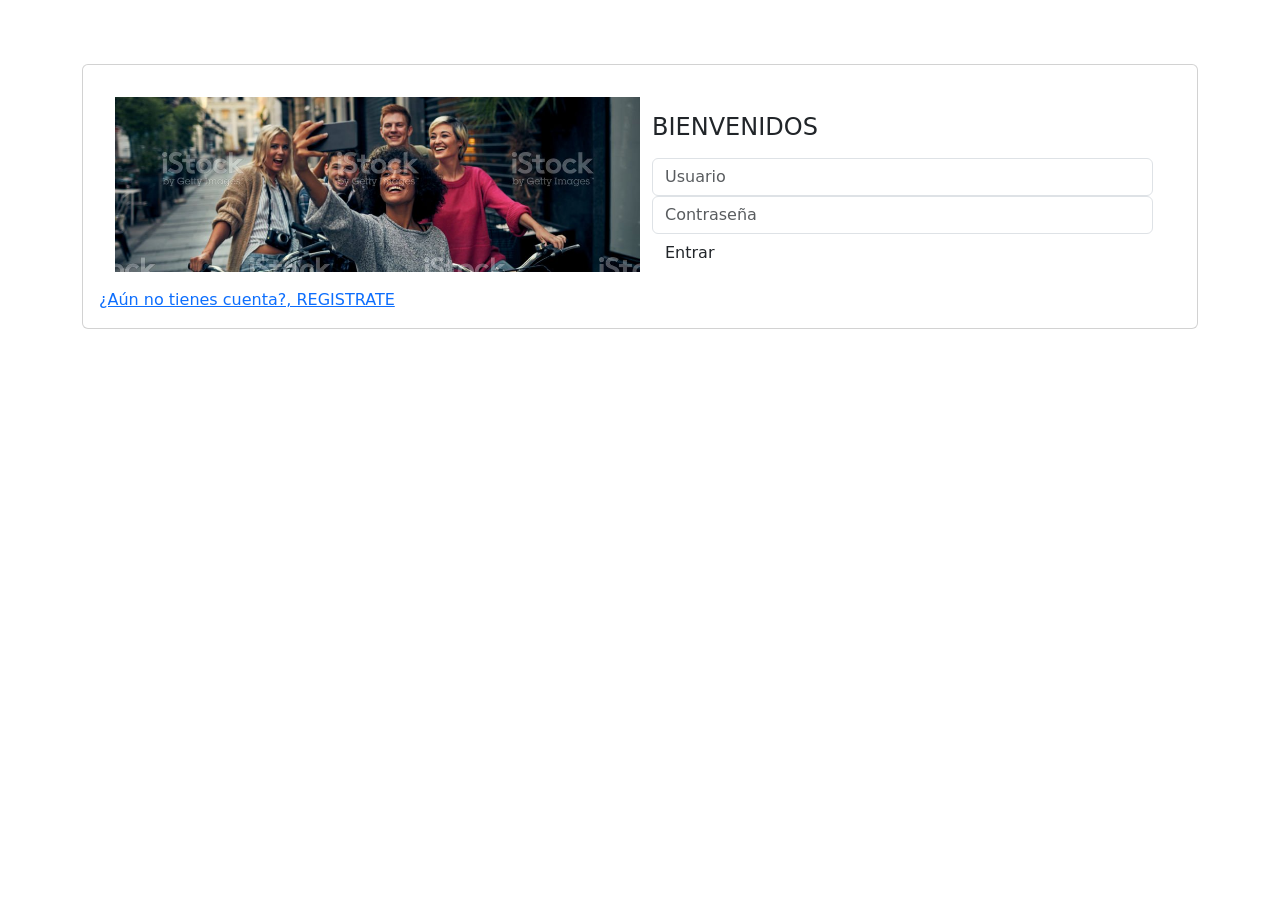
<file: target/PrimeraAppWeb-1.0-SNAPSHOT/index.html>
<!DOCTYPE html>
<html>
   <head>
        <title>renta de bicicletas wilson</title>
        <meta http-equiv="Content-Type" content="text/html; charset=UTF-8">
        <link href="https://cdn.jsdelivr.net/npm/bootstrap@5.0.2/dist/css/bootstrap.min.css" rel="stylesheet" integrity="sha384-EVSTQN3/azprG1Anm3QDgpJLIm9Nao0Yz1ztcQTwFspd3yD65VohhpuuCOmLASjC" crossorigin="anonymous">
        <script src="https://cdn.jsdelivr.net/npm/bootstrap@5.0.2/dist/js/bootstrap.bundle.min.js" integrity="sha384-MrcW6ZMFYlzcLA8Nl+NtUVF0sA7MsXsP1UyJoMp4YLEuNSfAP+JcXn/tWtIaxVXM" crossorigin="anonymous"></script>
        <script src="https://cdn.jsdelivr.net/npm/@popperjs/core@2.9.2/dist/umd/popper.min.js" integrity="sha384-IQsoLXl5PILFhosVNubq5LC7Qb9DXgDA9i+tQ8Zj3iwWAwPtgFTxbJ8NT4GN1R8p" crossorigin="anonymous"></script>
        <script src="https://cdn.jsdelivr.net/npm/bootstrap@5.0.2/dist/js/bootstrap.min.js" integrity="sha384-cVKIPhGWiC2Al4u+LWgxfKTRIcfu0JTxR+EQDz/bgldoEyl4H0zUF0QKbrJ0EcQF" crossorigin="anonymous"></script>
        <link href="css/index.css" rel="stylesheet">
    </head>
    
    <body>
        
        <!-- login  Section -->
      <div class="container py-3">
            <div class="card my-5">
                <div class="card-body">
                    <div class="row m-3">
                        <div class="col-md-6 bg-login-image"></div>
                        <div class="col-md-6 ">
                            <h1 class="h4 text-gray-900 my-3">BIENVENIDOS</h1>
                            <form id="form-login">
                                <div class="form-group">
                                    <input type="text" class="form-control" id="usuario" placeholder="Usuario" required>
                                </div>
                                <div class="form-group">
                                    <input type="password" class="form-control" id="contrasena" placeholder="Contraseña" required>
                                </div>
                                <button type="submit" class="btn btn-prymary btn-block" id="BTNENTRAR">Entrar</button>
                             </form>
                        </div>
                    </div>
                    <a href="register.html">¿Aún no tienes cuenta?, REGISTRATE</a>
                    <div id="login-error" class="alert alert-danger d-none" role="alert">Usuario o contraseña incorrecto</div>
                </div>
            </div>
          
           
          
        </div>
            
            
           
    </body>
</html>
</file>
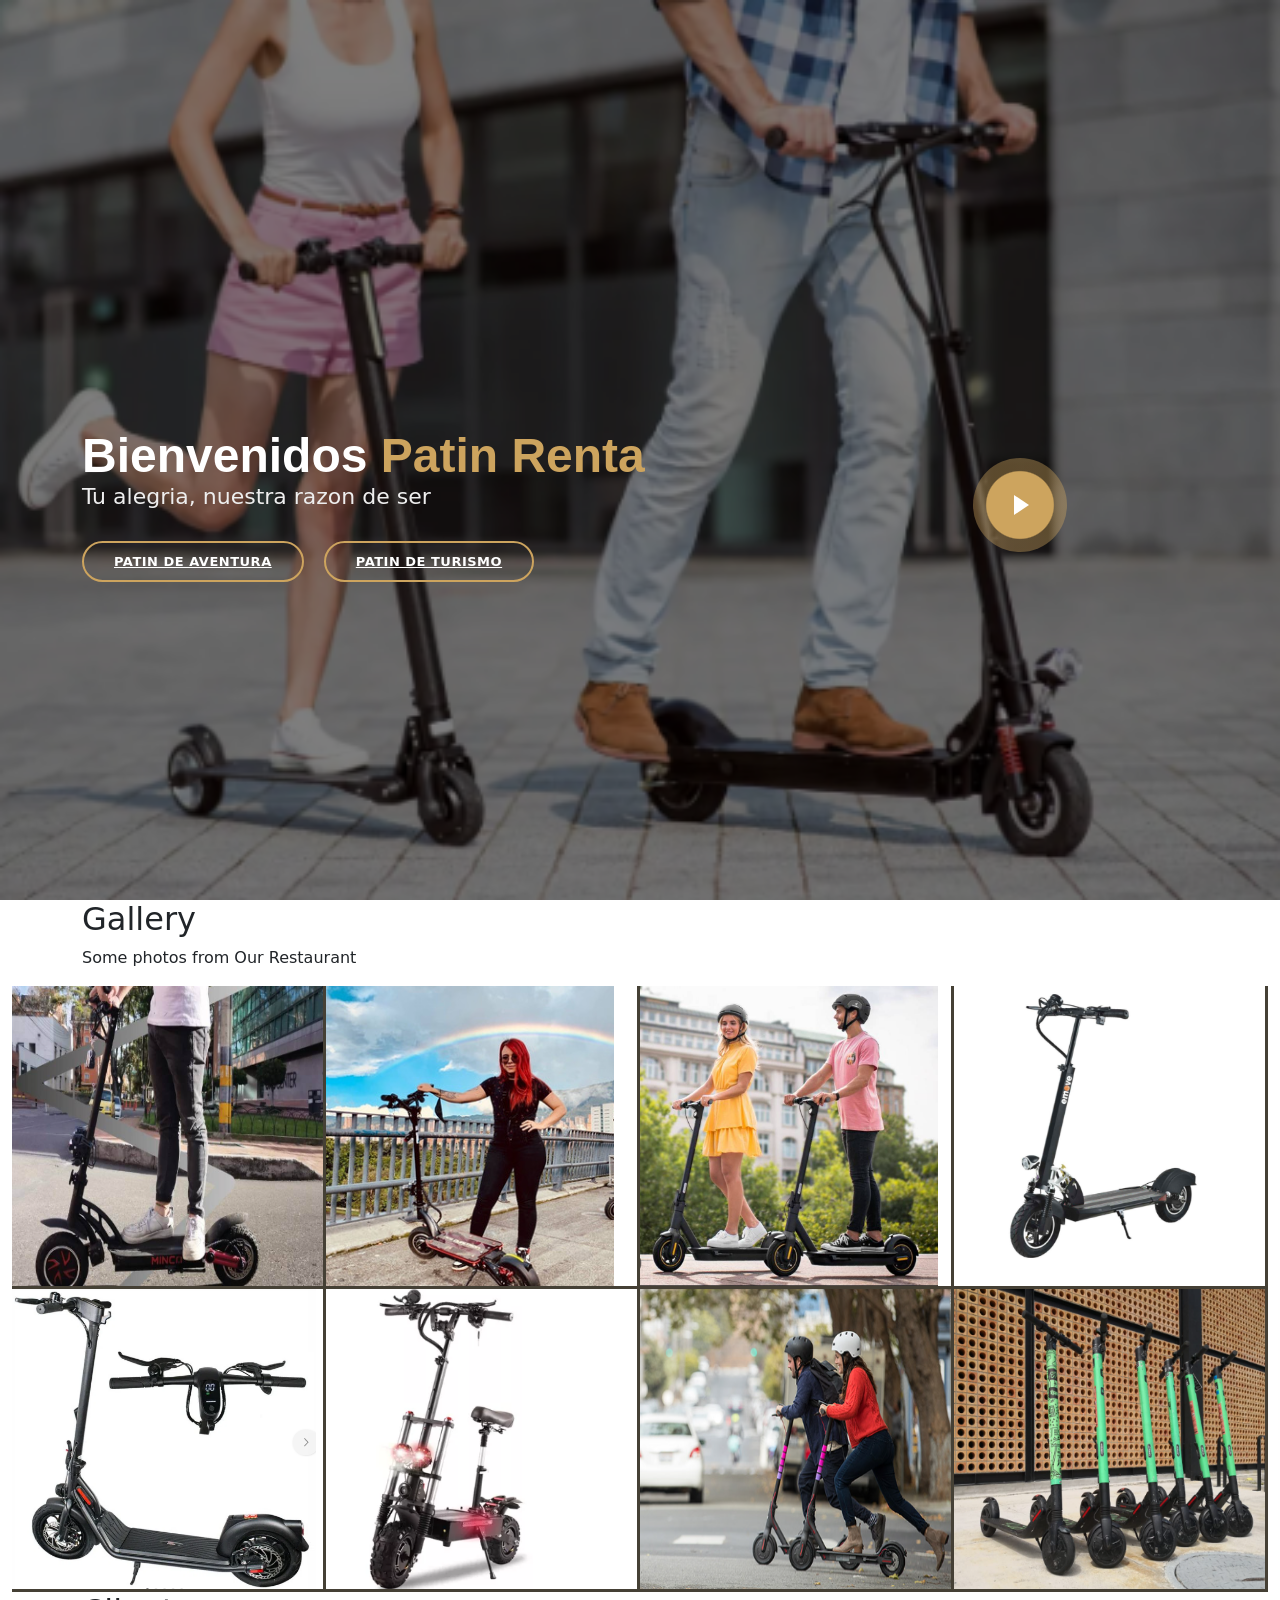
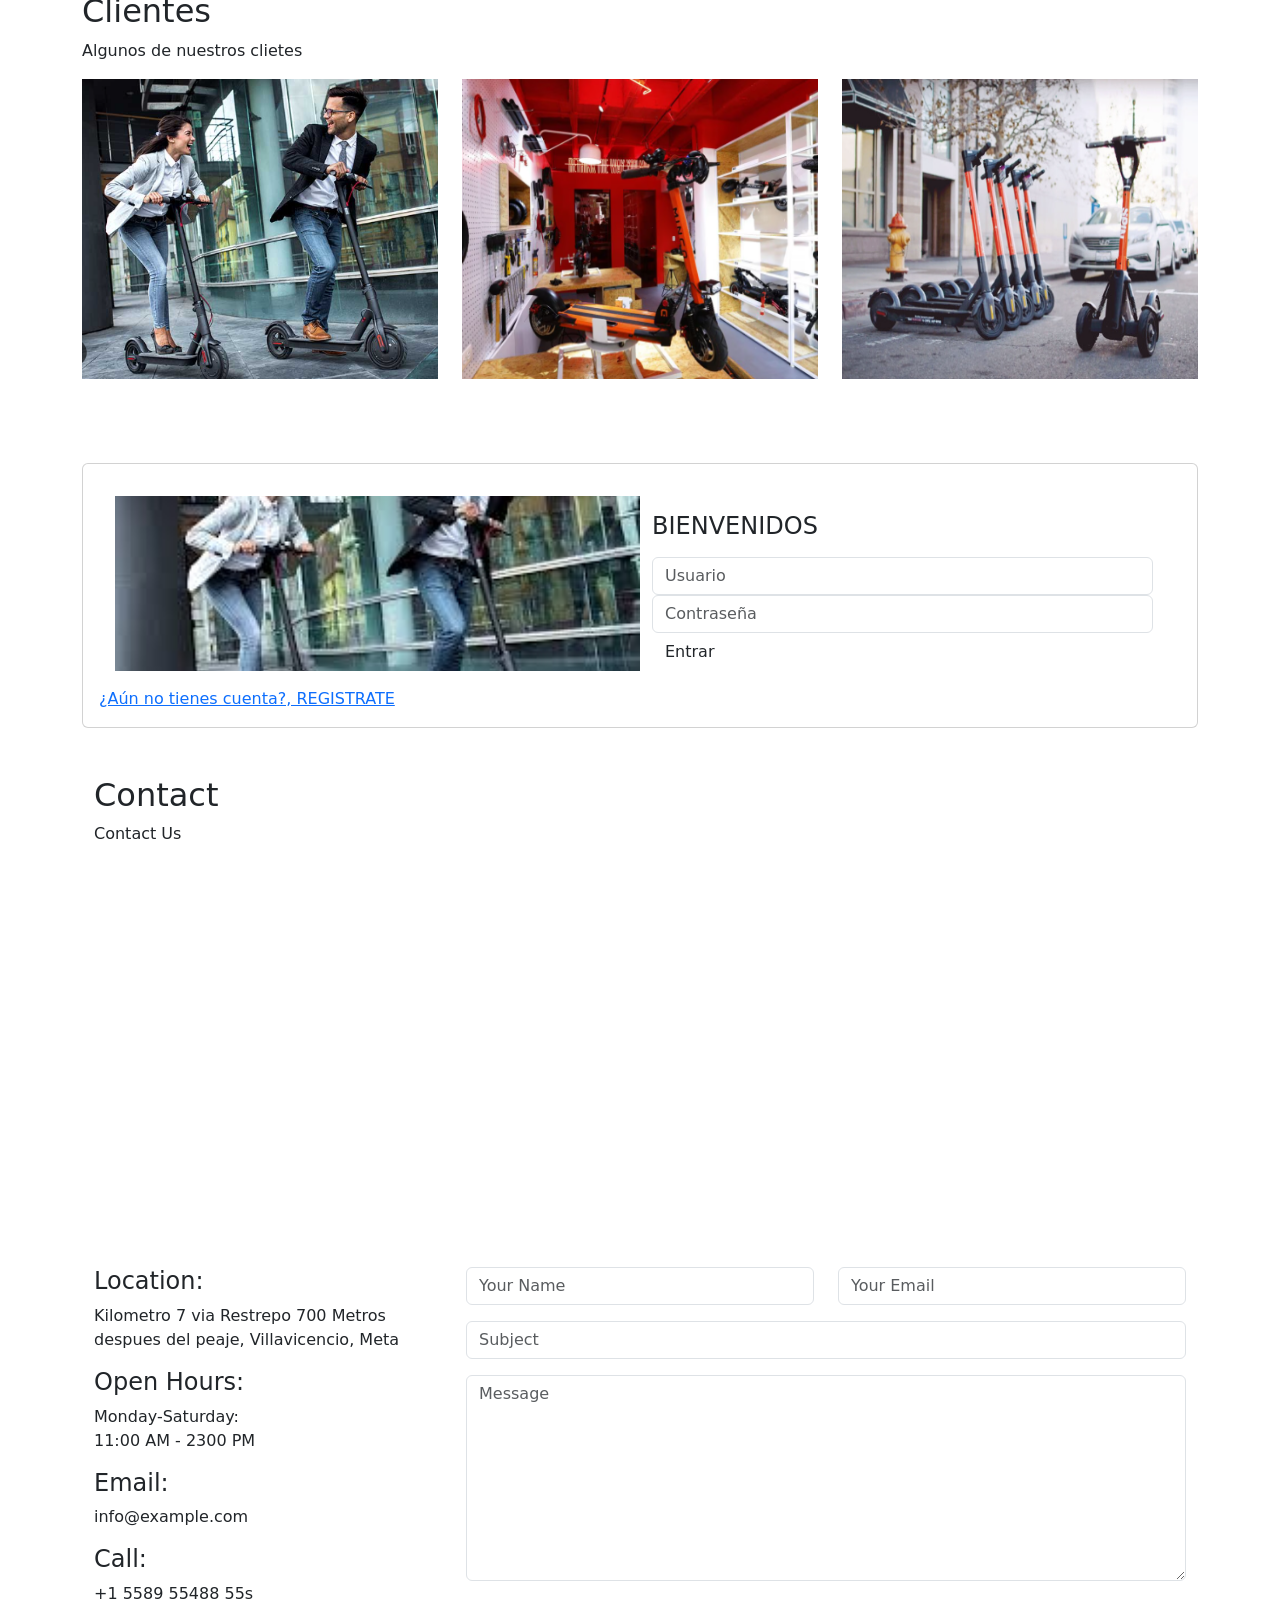
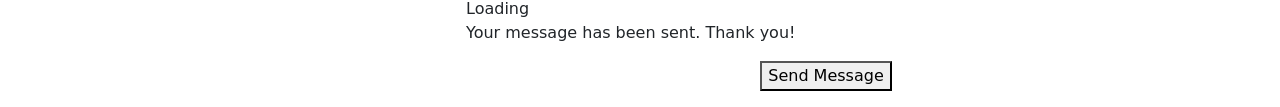
<file: src/main/webapp/index.html>
<!DOCTYPE html>
<html>
   <head>
        <title>renta de bicicletas wilson</title>
        <meta http-equiv="Content-Type" content="text/html; charset=UTF-8">
        <link href="https://cdn.jsdelivr.net/npm/bootstrap@5.0.2/dist/css/bootstrap.min.css" rel="stylesheet" integrity="sha384-EVSTQN3/azprG1Anm3QDgpJLIm9Nao0Yz1ztcQTwFspd3yD65VohhpuuCOmLASjC" crossorigin="anonymous">
        <script src="https://cdn.jsdelivr.net/npm/bootstrap@5.0.2/dist/js/bootstrap.bundle.min.js" integrity="sha384-MrcW6ZMFYlzcLA8Nl+NtUVF0sA7MsXsP1UyJoMp4YLEuNSfAP+JcXn/tWtIaxVXM" crossorigin="anonymous"></script>
        <script src="https://cdn.jsdelivr.net/npm/@popperjs/core@2.9.2/dist/umd/popper.min.js" integrity="sha384-IQsoLXl5PILFhosVNubq5LC7Qb9DXgDA9i+tQ8Zj3iwWAwPtgFTxbJ8NT4GN1R8p" crossorigin="anonymous"></script>
        <script src="https://cdn.jsdelivr.net/npm/bootstrap@5.0.2/dist/js/bootstrap.min.js" integrity="sha384-cVKIPhGWiC2Al4u+LWgxfKTRIcfu0JTxR+EQDz/bgldoEyl4H0zUF0QKbrJ0EcQF" crossorigin="anonymous"></script>
        <link href="css/index.css" rel="stylesheet">
    </head>
    
    <body>
         <!-- ======= Hero Section ======= -->
  <section id="hero" class="d-flex align-items-center">
    <div class="container position-relative text-center text-lg-start" data-aos="zoom-in" data-aos-delay="100">
      <div class="row">
        <div class="col-lg-8">
          <h1>Bienvenidos  <span>Patin Renta</span></h1>
          <h2>Tu alegria, nuestra razon de ser</h2>

          <div class="btns">
            <a href="#menu" class="btn-menu animated fadeInUp scrollto">Patin de aventura</a>
            <a href="#book-a-table" class="btn-book animated fadeInUp scrollto">Patin de turismo</a>
          </div>
        </div>
        <div class="col-lg-4 d-flex align-items-center justify-content-center position-relative" data-aos="zoom-in" data-aos-delay="200">
          <a href="https://www.youtube.com/watch?v=_UyuPIQJw5g" class="glightbox play-btn"></a>
        </div>

      </div>
    </div>
  </section><!-- End Hero -->

        
         <!-- ======= Gallery Section ======= -->
    <section id="gallery" class="gallery">

      <div class="container" data-aos="fade-up">
        <div class="section-title">
          <h2>Gallery</h2>
          <p>Some photos from Our Restaurant</p>
        </div>
      </div>

      <div class="container-fluid" data-aos="fade-up" data-aos-delay="100">

        <div class="row g-0">

          <div class="col-lg-3 col-md-4">
            <div class="gallery-item">
              <a href="" class="gallery-lightbox" data-gall="gallery-item">
                <img src="img/uno.png" alt="" class="img-fluid">
              </a>
            </div>
          </div>

          <div class="col-lg-3 col-md-4">
            <div class="gallery-item">
              <a href="" class="gallery-lightbox" data-gall="gallery-item">
                <img src="img/dos.png" alt="" class="img-fluid">
              </a>
            </div>
          </div>

          <div class="col-lg-3 col-md-4">
            <div class="gallery-item">
              <a href="" class="gallery-lightbox" data-gall="gallery-item">
                <img src="img/tres.png" alt="" class="img-fluid">
              </a>
            </div>
          </div>

          <div class="col-lg-3 col-md-4">
            <div class="gallery-item">
              <a href="" class="gallery-lightbox" data-gall="gallery-item">
                <img src="img/cuatro.png" alt="" class="img-fluid">
              </a>
            </div>
          </div>

          <div class="col-lg-3 col-md-4">
            <div class="gallery-item">
              <a href="" class="gallery-lightbox" data-gall="gallery-item">
                <img src="img/cinco.png" alt="" class="img-fluid">
              </a>
            </div>
          </div>

          <div class="col-lg-3 col-md-4">
            <div class="gallery-item">
              <a href="" class="gallery-lightbox" data-gall="gallery-item">
                <img src="img/ceis.png" alt="" class="img-fluid">
              </a>
            </div>
          </div>

          <div class="col-lg-3 col-md-4">
            <div class="gallery-item">
              <a href="" class="gallery-lightbox" data-gall="gallery-item">
                <img src="img/ciete.png" alt="" class="img-fluid">
              </a>
            </div>
          </div>

          <div class="col-lg-3 col-md-4">
            <div class="gallery-item">
              <a href="img/ciete.png" class="gallery-lightbox" data-gall="gallery-item">
                <img src="img/ocho.png" alt="" class="img-fluid">
              </a>
            </div>
          </div>

        </div>

      </div>
    </section><!-- End Gallery Section -->

    <!-- ======= Chefs Section ======= -->
    <section id="chefs" class="chefs">
      <div class="container" data-aos="fade-up">

        <div class="section-title">
          <h2>Clientes</h2>
          <p>Algunos de nuestros clietes</p>
        </div>

        <div class="row">

          <div class="col-lg-4 col-md-6">
            <div class="member" data-aos="zoom-in" data-aos-delay="100">
              <img src="img/nueve.png" class="img-fluid" alt="">
              <div class="member-info">
                <div class="member-info-content">
                  <h4>Camilo sanchex</h4>
                  <span>expesidente</span>
                </div>
                <div class="social">
                  <a href=""><i class="bi bi-twitter"></i></a>
                  <a href=""><i class="bi bi-facebook"></i></a>
                  <a href=""><i class="bi bi-instagram"></i></a>
                  <a href=""><i class="bi bi-linkedin"></i></a>
                </div>
              </div>
            </div>
          </div>

          <div class="col-lg-4 col-md-6">
            <div class="member" data-aos="zoom-in" data-aos-delay="200">
              <img src="img/dies.png" class="img-fluid" alt="">
              <div class="member-info">
                <div class="member-info-content">
                  <h4>Alejandra Ascarate</h4>
                  <span>actriz</span>
                </div>
                <div class="social">
                  <a href=""><i class="bi bi-twitter"></i></a>
                  <a href=""><i class="bi bi-facebook"></i></a>
                  <a href=""><i class="bi bi-instagram"></i></a>
                  <a href=""><i class="bi bi-linkedin"></i></a>
                </div>
              </div>
            </div>
          </div>

          <div class="col-lg-4 col-md-6">
            <div class="member" data-aos="zoom-in" data-aos-delay="300">
              <img src="img/once.png" class="img-fluid" alt="">
              <div class="member-info">
                <div class="member-info-content">
                  <h4>David Beckham</h4>
                  <span>ex futbolista</span>
                </div>
                <div class="social">
                  <a href=""><i class="bi bi-twitter"></i></a>
                  <a href=""><i class="bi bi-facebook"></i></a>
                  <a href=""><i class="bi bi-instagram"></i></a>
                  <a href=""><i class="bi bi-linkedin"></i></a>
                </div>
              </div>
            </div>
          </div>

        </div>

      </div>
    </section><!-- End Chefs Section -->
        
        
      <div class="container py-3">
            <div class="card my-5">
                <div class="card-body">
                    <div class="row m-3">
                        <div class="col-md-6 bg-login-image"></div>
                        <div class="col-md-6 ">
                            <h1 class="h4 text-gray-900 my-3">BIENVENIDOS</h1>
                            <form id="form-login">
                                <div class="form-group">
                                    <input type="text" class="form-control" id="usuario" placeholder="Usuario" required>
                                </div>
                                <div class="form-group">
                                    <input type="password" class="form-control" id="contrasena" placeholder="Contraseña" required>
                                </div>
                                <button type="submit" class="btn btn-prymary btn-block" id="BTNENTRAR">Entrar</button>
                             </form>
                        </div>
                    </div>
                    <a href="register.html">¿Aún no tienes cuenta?, REGISTRATE</a>
                    <div id="login-error" class="alert alert-danger d-none" role="alert">Usuario o contraseña incorrecto</div>
                </div>
            </div>
          
            <!-- ======= Contact Section ======= -->
    <section id="contact" class="contact">
      <div class="container" data-aos="fade-up">

        <div class="section-title">
          <h2>Contact</h2>
          <p>Contact Us</p>
        </div>
      </div>

      <div data-aos="fade-up">
          <iframe style="border:0; width: 100%; height: 350px;" src="https://www.google.com/maps/embed?pb=!1m10!1m8!1m3!1d482.68391600688705!2d-73.59250530961125!3d4.198365433675047!3m2!1i1024!2i768!4f13.1!5e1!3m2!1ses!2sco!4v1683229531392!5m2!1ses!2sco" width="600" height="450" style="border:0;" allowfullscreen="" loading="lazy" referrerpolicy="no-referrer-when-downgrade"></iframe>
          
          
          
       <!-- <iframe style="border:0; width: 100%; height: 350px;" src ="https://goo.gl/maps/U3kiDfqJHBM6HCTq9" frameborder="0" allowfullscreen></iframe>
      </div>-->

      <div class="container" data-aos="fade-up">

        <div class="row mt-5">

          <div class="col-lg-4">
            <div class="info">
              <div class="address">
                <i class="bi bi-geo-alt"></i>
                <h4>Location:</h4>
                <p> Kilometro 7 via Restrepo 700 Metros despues del peaje, Villavicencio, Meta </p>
              </div>

              <div class="open-hours">
                <i class="bi bi-clock"></i>
                <h4>Open Hours:</h4>
                <p>
                  Monday-Saturday:<br>
                  11:00 AM - 2300 PM
                </p>
              </div>

              <div class="email">
                <i class="bi bi-envelope"></i>
                <h4>Email:</h4>
                <p>info@example.com</p>
              </div>

              <div class="phone">
                <i class="bi bi-phone"></i>
                <h4>Call:</h4>
                <p>+1 5589 55488 55s</p>
              </div>

            </div>

          </div>

          <div class="col-lg-8 mt-5 mt-lg-0">

            <form action="forms/contact.php" method="post" role="form" class="php-email-form">
              <div class="row">
                <div class="col-md-6 form-group">
                  <input type="text" name="name" class="form-control" id="name" placeholder="Your Name" required>
                </div>
                <div class="col-md-6 form-group mt-3 mt-md-0">
                  <input type="email" class="form-control" name="email" id="email" placeholder="Your Email" required>
                </div>
              </div>
              <div class="form-group mt-3">
                <input type="text" class="form-control" name="subject" id="subject" placeholder="Subject" required>
              </div>
              <div class="form-group mt-3">
                <textarea class="form-control" name="message" rows="8" placeholder="Message" required></textarea>
              </div>
              <div class="my-3">
                <div class="loading">Loading</div>
                <div class="error-message"></div>
                <div class="sent-message">Your message has been sent. Thank you!</div>
              </div>
              <div class="text-center"><button type="submit">Send Message</button></div>
            </form>

          </div>

        </div>

      </div>
    </section><!-- End Contact Section -->
          
        </div>
            
            
           
    </body>
</html>
</file>
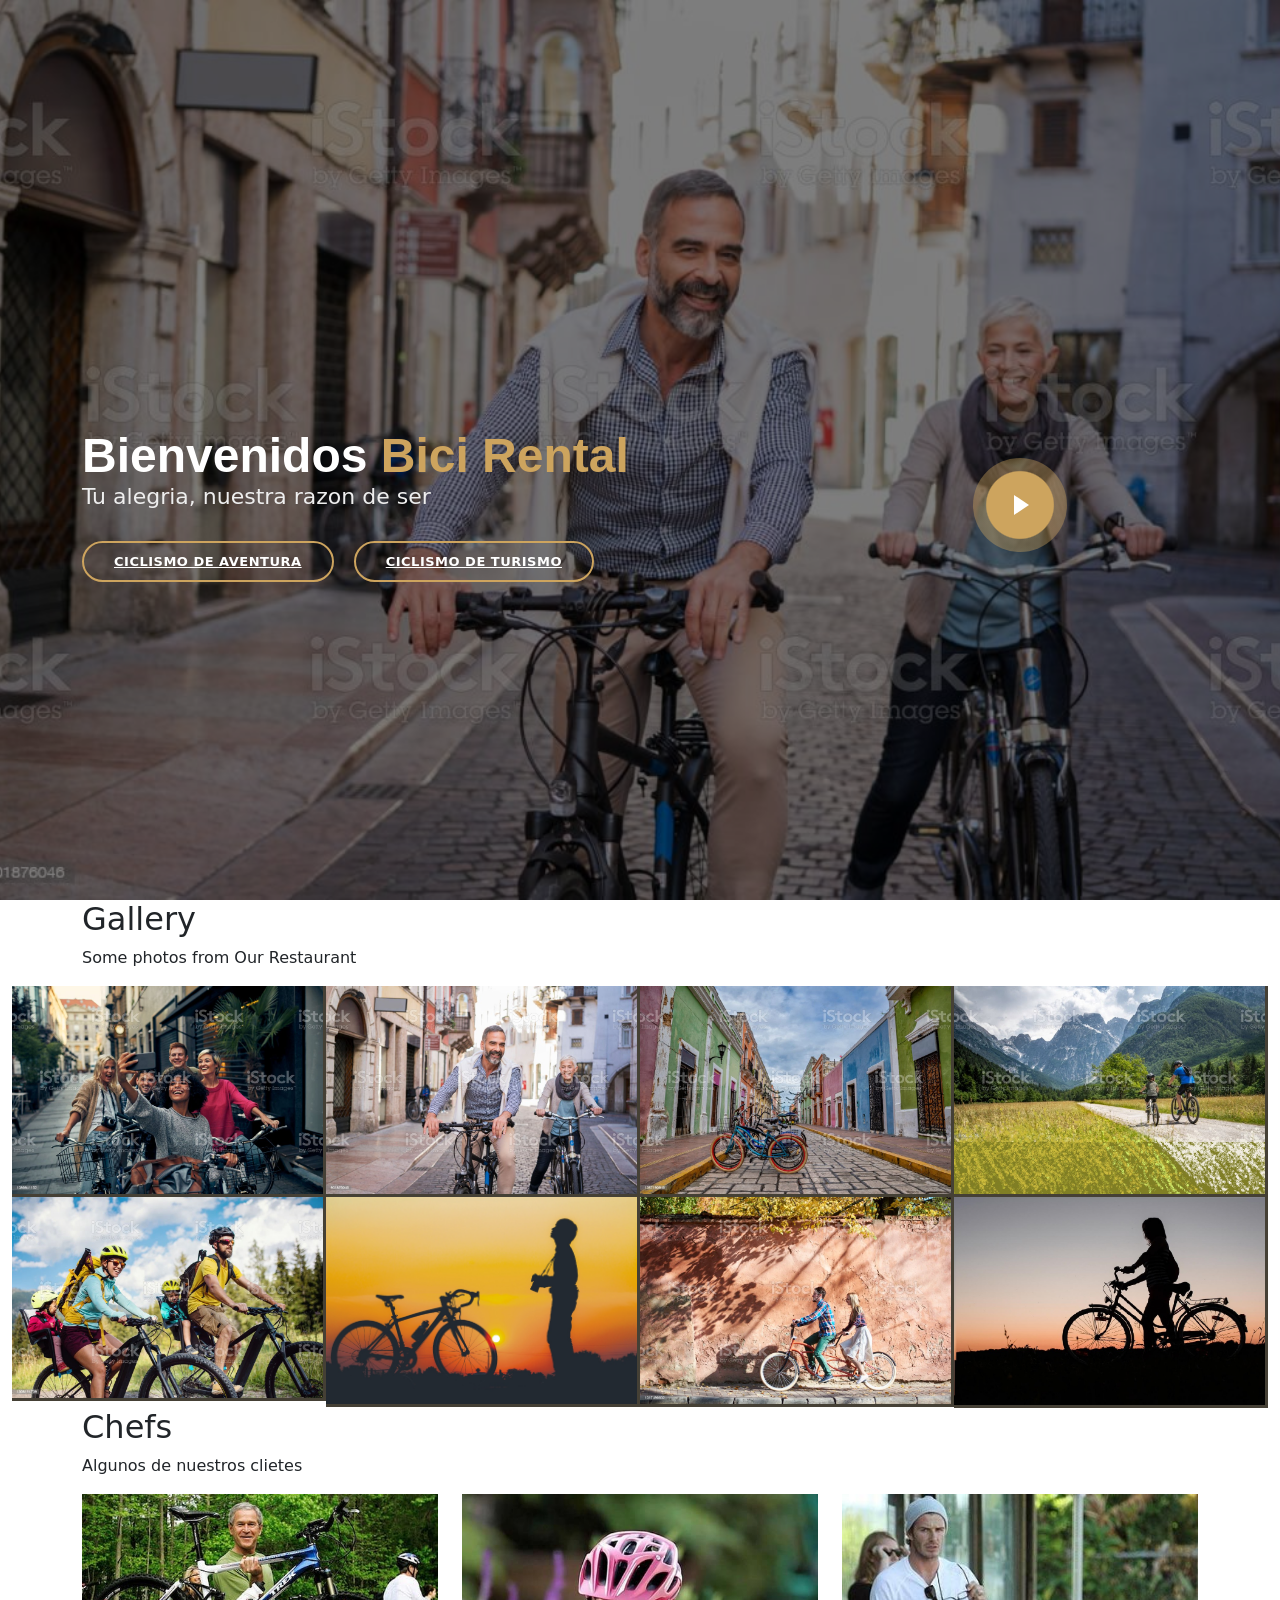
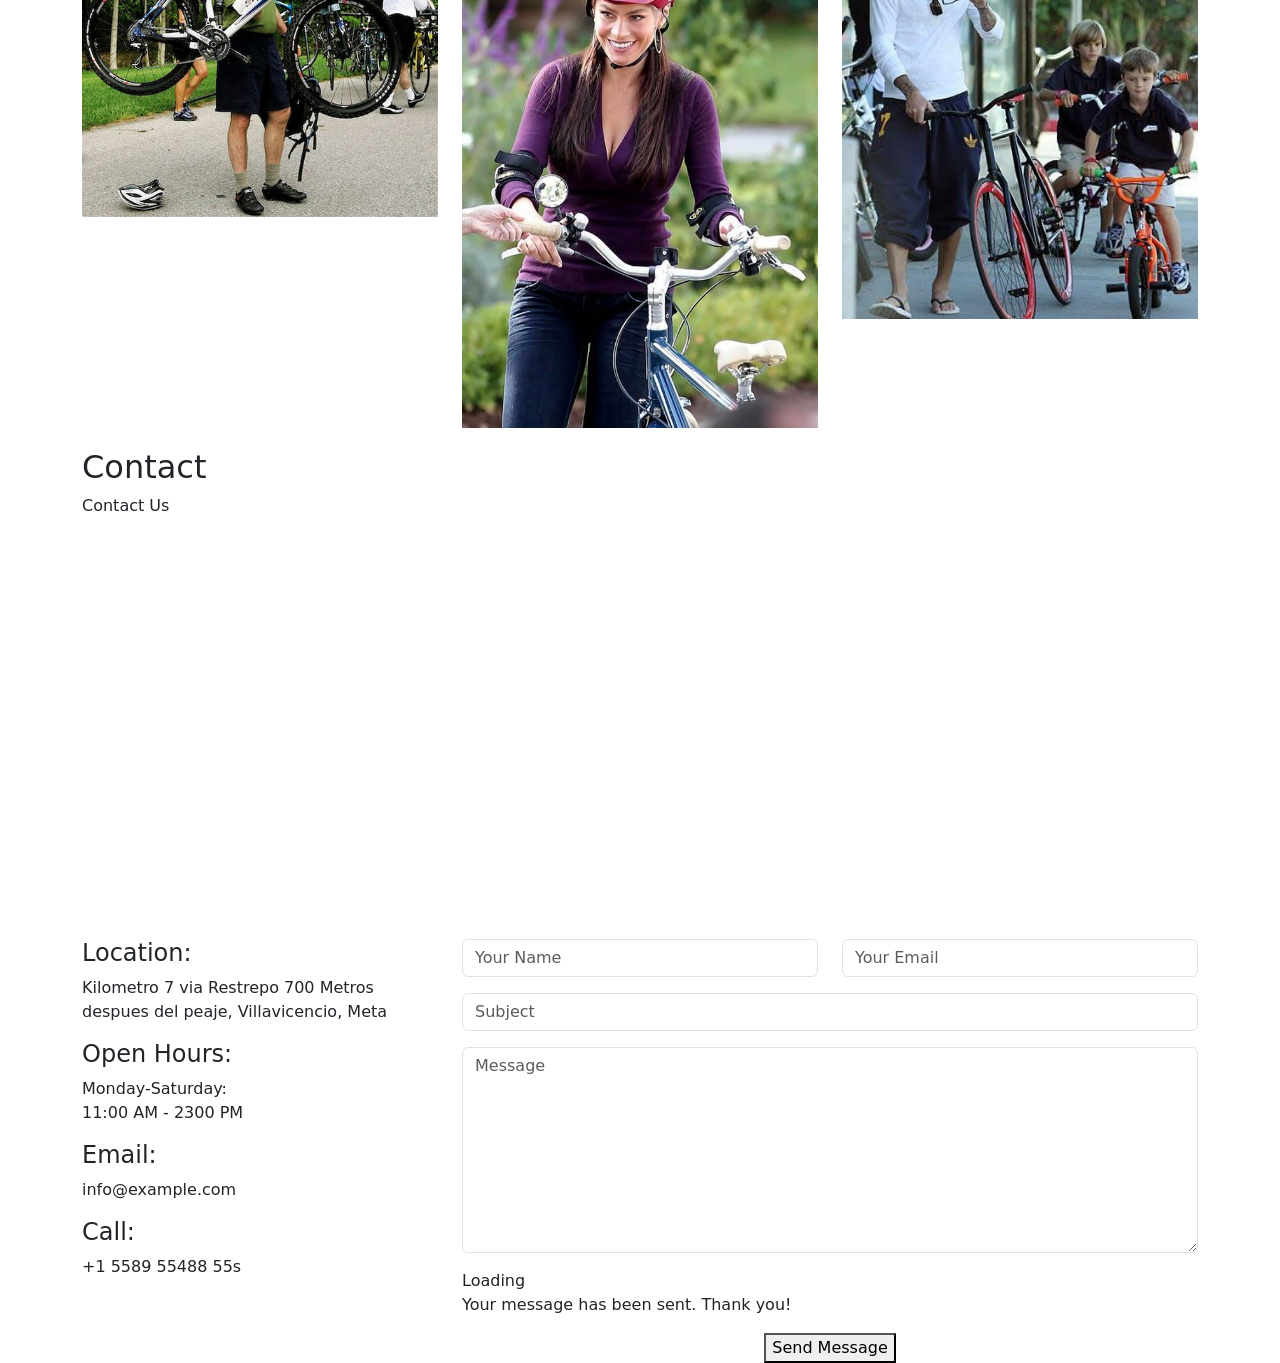
<file: target/PrimeraAppWeb-1.0-SNAPSHOT/home.html>
<!DOCTYPE html>


<html>
   <head>
        <title>renta de bicicletas wilson</title>
        <meta http-equiv="Content-Type" content="text/html; charset=UTF-8">
        <link href="https://cdn.jsdelivr.net/npm/bootstrap@5.0.2/dist/css/bootstrap.min.css" rel="stylesheet" integrity="sha384-EVSTQN3/azprG1Anm3QDgpJLIm9Nao0Yz1ztcQTwFspd3yD65VohhpuuCOmLASjC" crossorigin="anonymous">
        <script src="https://cdn.jsdelivr.net/npm/bootstrap@5.0.2/dist/js/bootstrap.bundle.min.js" integrity="sha384-MrcW6ZMFYlzcLA8Nl+NtUVF0sA7MsXsP1UyJoMp4YLEuNSfAP+JcXn/tWtIaxVXM" crossorigin="anonymous"></script>
        <script src="https://cdn.jsdelivr.net/npm/@popperjs/core@2.9.2/dist/umd/popper.min.js" integrity="sha384-IQsoLXl5PILFhosVNubq5LC7Qb9DXgDA9i+tQ8Zj3iwWAwPtgFTxbJ8NT4GN1R8p" crossorigin="anonymous"></script>
        <script src="https://cdn.jsdelivr.net/npm/bootstrap@5.0.2/dist/js/bootstrap.min.js" integrity="sha384-cVKIPhGWiC2Al4u+LWgxfKTRIcfu0JTxR+EQDz/bgldoEyl4H0zUF0QKbrJ0EcQF" crossorigin="anonymous"></script>
        <link href="css/index.css" rel="stylesheet">
    </head>
    <body>
         <!-- ======= Hero Section ======= -->
  <section id="hero" class="d-flex align-items-center">
    <div class="container position-relative text-center text-lg-start" data-aos="zoom-in" data-aos-delay="100">
      <div class="row">
        <div class="col-lg-8">
          <h1>Bienvenidos  <span>Bici Rental</span></h1>
          <h2>Tu alegria, nuestra razon de ser</h2>

          <div class="btns">
            <a href="#menu" class="btn-menu animated fadeInUp scrollto">Ciclismo de aventura</a>
            <a href="#book-a-table" class="btn-book animated fadeInUp scrollto">Ciclismo de turismo</a>
          </div>
        </div>
        <div class="col-lg-4 d-flex align-items-center justify-content-center position-relative" data-aos="zoom-in" data-aos-delay="200">
          <a href="https://www.youtube.com/watch?v=gPx3fDcaNs8" class="glightbox play-btn"></a>
        </div>

      </div>
    </div>
  </section><!-- End Hero -->

        
         <!-- ======= Gallery Section ======= -->
    <section id="gallery" class="gallery">

      <div class="container" data-aos="fade-up">
        <div class="section-title">
          <h2>Gallery</h2>
          <p>Some photos from Our Restaurant</p>
        </div>
      </div>

      <div class="container-fluid" data-aos="fade-up" data-aos-delay="100">

        <div class="row g-0">

          <div class="col-lg-3 col-md-4">
            <div class="gallery-item">
              <a href="img/bg-login.jpg" class="gallery-lightbox" data-gall="gallery-item">
                <img src="img/bg-login.jpg" alt="" class="img-fluid">
              </a>
            </div>
          </div>

          <div class="col-lg-3 col-md-4">
            <div class="gallery-item">
              <a href="img/galery2.jpg" class="gallery-lightbox" data-gall="gallery-item">
                <img src="img/galery2.jpg" alt="" class="img-fluid">
              </a>
            </div>
          </div>

          <div class="col-lg-3 col-md-4">
            <div class="gallery-item">
              <a href="img/galery3.jpg" class="gallery-lightbox" data-gall="gallery-item">
                <img src="img/galery3.jpg" alt="" class="img-fluid">
              </a>
            </div>
          </div>

          <div class="col-lg-3 col-md-4">
            <div class="gallery-item">
              <a href="img/galery4.jpg" class="gallery-lightbox" data-gall="gallery-item">
                <img src="img/galery4.jpg" alt="" class="img-fluid">
              </a>
            </div>
          </div>

          <div class="col-lg-3 col-md-4">
            <div class="gallery-item">
              <a href="img/galery5.jpg" class="gallery-lightbox" data-gall="gallery-item">
                <img src="img/galery5.jpg" alt="" class="img-fluid">
              </a>
            </div>
          </div>

          <div class="col-lg-3 col-md-4">
            <div class="gallery-item">
              <a href="img/turista1.jpg" class="gallery-lightbox" data-gall="gallery-item">
                <img src="img/turista1.jpeg" alt="" class="img-fluid">
              </a>
            </div>
          </div>

          <div class="col-lg-3 col-md-4">
            <div class="gallery-item">
              <a href="img/galery7.jpg" class="gallery-lightbox" data-gall="gallery-item">
                <img src="img/galery7.jpg" alt="" class="img-fluid">
              </a>
            </div>
          </div>

          <div class="col-lg-3 col-md-4">
            <div class="gallery-item">
              <a href="img/turista2.jpg" class="gallery-lightbox" data-gall="gallery-item">
                <img src="img/turista2.jpg" alt="" class="img-fluid">
              </a>
            </div>
          </div>

        </div>

      </div>
    </section><!-- End Gallery Section -->

    <!-- ======= Chefs Section ======= -->
    <section id="chefs" class="chefs">
      <div class="container" data-aos="fade-up">

        <div class="section-title">
          <h2>Chefs</h2>
          <p>Algunos de nuestros clietes</p>
        </div>

        <div class="row">

          <div class="col-lg-4 col-md-6">
            <div class="member" data-aos="zoom-in" data-aos-delay="100">
              <img src="img/celebridad1.jpg" class="img-fluid" alt="">
              <div class="member-info">
                <div class="member-info-content">
                  <h4>George W bush</h4>
                  <span>expesidente</span>
                </div>
                <div class="social">
                  <a href=""><i class="bi bi-twitter"></i></a>
                  <a href=""><i class="bi bi-facebook"></i></a>
                  <a href=""><i class="bi bi-instagram"></i></a>
                  <a href=""><i class="bi bi-linkedin"></i></a>
                </div>
              </div>
            </div>
          </div>

          <div class="col-lg-4 col-md-6">
            <div class="member" data-aos="zoom-in" data-aos-delay="200">
              <img src="img/celebridad2.jpg" class="img-fluid" alt="">
              <div class="member-info">
                <div class="member-info-content">
                  <h4>Sofía vergara</h4>
                  <span>actriz</span>
                </div>
                <div class="social">
                  <a href=""><i class="bi bi-twitter"></i></a>
                  <a href=""><i class="bi bi-facebook"></i></a>
                  <a href=""><i class="bi bi-instagram"></i></a>
                  <a href=""><i class="bi bi-linkedin"></i></a>
                </div>
              </div>
            </div>
          </div>

          <div class="col-lg-4 col-md-6">
            <div class="member" data-aos="zoom-in" data-aos-delay="300">
              <img src="img/celebridad3.jpg" class="img-fluid" alt="">
              <div class="member-info">
                <div class="member-info-content">
                  <h4>David Beckham</h4>
                  <span>ex futbolista</span>
                </div>
                <div class="social">
                  <a href=""><i class="bi bi-twitter"></i></a>
                  <a href=""><i class="bi bi-facebook"></i></a>
                  <a href=""><i class="bi bi-instagram"></i></a>
                  <a href=""><i class="bi bi-linkedin"></i></a>
                </div>
              </div>
            </div>
          </div>

        </div>

      </div>
    </section><!-- End Chefs Section -->
         <!-- ======= Contact Section ======= -->
    <section id="contact" class="contact">
      <div class="container" data-aos="fade-up">

        <div class="section-title">
          <h2>Contact</h2>
          <p>Contact Us</p>
        </div>
      </div>

      <div data-aos="fade-up">
          <iframe style="border:0; width: 100%; height: 350px;" src="https://www.google.com/maps/embed?pb=!1m10!1m8!1m3!1d482.68391600688705!2d-73.59250530961125!3d4.198365433675047!3m2!1i1024!2i768!4f13.1!5e1!3m2!1ses!2sco!4v1683229531392!5m2!1ses!2sco" width="600" height="450" style="border:0;" allowfullscreen="" loading="lazy" referrerpolicy="no-referrer-when-downgrade"></iframe>
          
          
          
       <!-- <iframe style="border:0; width: 100%; height: 350px;" src ="https://goo.gl/maps/U3kiDfqJHBM6HCTq9" frameborder="0" allowfullscreen></iframe>
      </div>-->

      <div class="container" data-aos="fade-up">

        <div class="row mt-5">

          <div class="col-lg-4">
            <div class="info">
              <div class="address">
                <i class="bi bi-geo-alt"></i>
                <h4>Location:</h4>
                <p> Kilometro 7 via Restrepo 700 Metros despues del peaje, Villavicencio, Meta </p>
              </div>

              <div class="open-hours">
                <i class="bi bi-clock"></i>
                <h4>Open Hours:</h4>
                <p>
                  Monday-Saturday:<br>
                  11:00 AM - 2300 PM
                </p>
              </div>

              <div class="email">
                <i class="bi bi-envelope"></i>
                <h4>Email:</h4>
                <p>info@example.com</p>
              </div>

              <div class="phone">
                <i class="bi bi-phone"></i>
                <h4>Call:</h4>
                <p>+1 5589 55488 55s</p>
              </div>

            </div>

          </div>

          <div class="col-lg-8 mt-5 mt-lg-0">

            <form action="forms/contact.php" method="post" role="form" class="php-email-form">
              <div class="row">
                <div class="col-md-6 form-group">
                  <input type="text" name="name" class="form-control" id="name" placeholder="Your Name" required>
                </div>
                <div class="col-md-6 form-group mt-3 mt-md-0">
                  <input type="email" class="form-control" name="email" id="email" placeholder="Your Email" required>
                </div>
              </div>
              <div class="form-group mt-3">
                <input type="text" class="form-control" name="subject" id="subject" placeholder="Subject" required>
              </div>
              <div class="form-group mt-3">
                <textarea class="form-control" name="message" rows="8" placeholder="Message" required></textarea>
              </div>
              <div class="my-3">
                <div class="loading">Loading</div>
                <div class="error-message"></div>
                <div class="sent-message">Your message has been sent. Thank you!</div>
              </div>
              <div class="text-center"><button type="submit">Send Message</button></div>
            </form>

          </div>

        </div>

      </div>
    </section><!-- End Contact Section -->
        
        
    </body>
</html>
</file>
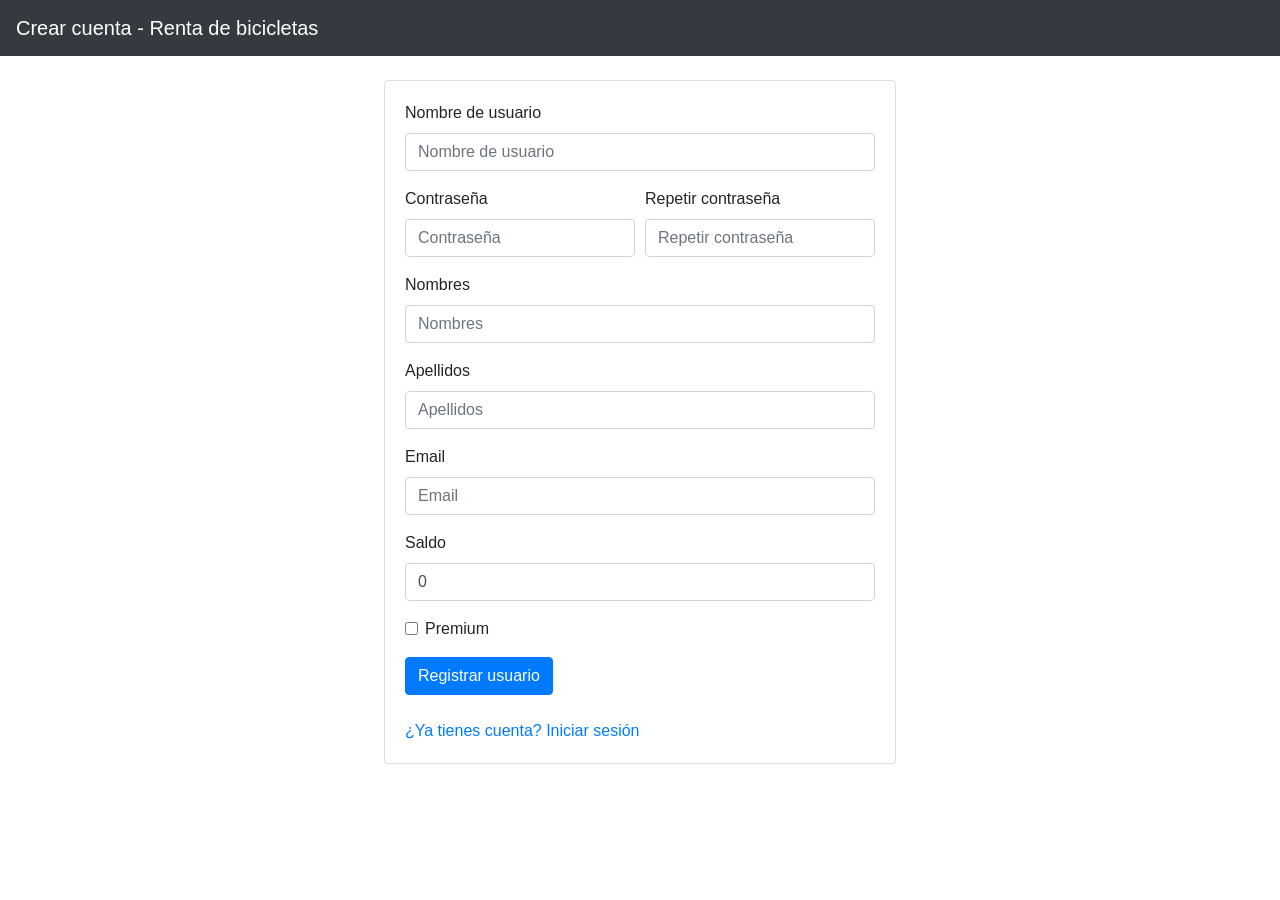
<file: target/PrimeraAppWeb-1.0-SNAPSHOT/register.html>
<!DOCTYPE html>

<html>
<head>
        <meta charset="UTF-8">
        <script src="https://ajax.googleapis.com/ajax/libs/jquery/3.5.1/jquery.min.js"></script>
        <!-- Latest compiled and minified CSS -->
        <link rel="stylesheet" href="https://maxcdn.bootstrapcdn.com/bootstrap/4.5.2/css/bootstrap.min.css">

        <!-- jQuery library -->
        <script src="https://ajax.googleapis.com/ajax/libs/jquery/3.5.1/jquery.min.js"></script>

        <!-- Popper JS -->
        <script src="https://cdnjs.cloudflare.com/ajax/libs/popper.js/1.16.0/umd/popper.min.js"></script>

        <!-- Latest compiled JavaScript -->
        <script src="https://maxcdn.bootstrapcdn.com/bootstrap/4.5.2/js/bootstrap.min.js"></script>
        <script src="js/index.js"></script>
        <link href="css/index.css" rel="stylesheet">
        <title>Registro - Renta de peliculas</title>
    </head>
    <body>
        <nav class="navbar navbar-dark bg-dark">
            <a class="navbar-brand" href="index.html">Crear cuenta - Renta de bicicletas</a>
        </nav>
        <main class="p-4 d-flex justify-content-center">
            <div class="card sizeDiv">
                <div class="card-body">
                    <form id="form-register" class="pb-4">
                        <div class="form-group">
                            <label for="input-username">Nombre de usuario</label>
                            <input type="text" class="form-control" id="input-username" placeholder="Nombre de usuario" required>
                        </div>
                        <div class="form-row">
                            <div class="form-group col-md-6">
                                <label for="input-contrasena">Contraseña</label>
                                <input type="password" class="form-control" id="input-contrasena" placeholder="Contraseña" required>
                            </div>
                            <div class="form-group col-md-6">
                                <label for="input-contrasena-repeat">Repetir contraseña</label>
                                <input type="password" class="form-control" id="input-contrasena-repeat" placeholder="Repetir contraseña" required>
                            </div>
                        </div>
                        <div class="form-group">
                            <label for="input-nombres">Nombres</label>
                            <input type="text" class="form-control" id="input-nombres" placeholder="Nombres" required>
                        </div>
                        <div class="form-group">
                            <label for="input-apellidos">Apellidos</label>
                            <input type="text" class="form-control" id="input-apellidos" placeholder="Apellidos" required>
                        </div>
                        <div class="form-group">
                            <label for="input-email">Email</label>
                            <input type="text" class="form-control" id="input-email" placeholder="Email" required>
                        </div>
                        <div class="form-group">
                            <label for="input-saldo">Saldo</label>
                            <input type="text" class="form-control" id="input-saldo" placeholder="0" min= "0" max="10000" value="0" required><!-- comment -->
                        </div>
                        <div class="form-group">
                            <div class="form-check">
                                <input type="checkbox" class="form-check-input" id="input-premium">
                                <label class="form-check-label" for="input-premium">Premium</label>
                            </div>
                        </div>
                        <input type="submit" class="btn btn-primary" id="register-btn" value="Registrar usuario" />
                    </form>
                    <div id="register-error" class="alert alert-danger d-none" role="alert"></div>
                    <a href="index.html">¿Ya tienes cuenta? Iniciar sesión</a>
                </div>
            </div> 
        </main>
    </body>
</html>
</file>
<file: target/PrimeraAppWeb-1.0-SNAPSHOT/css/index.css>
.bg-login-image{
    background: url('../img/bg-login.jpg');
    background-position: center;
    background-size: cover;
    bottom: 0px;
}
.sizeDiv{
    width: 40vw;
}

.gallery .gallery-item {
  overflow: hidden;
  border-right: 3px solid #454035;
  border-bottom: 3px solid #454035;
}

.gallery .gallery-item img {
  transition: all ease-in-out 0.4s;
}

.gallery .gallery-item:hover img {
  transform: scale(1.1);
}

.chefs .member {
  text-align: center;
  margin-bottom: 20px;
  background: #343a40;
  position: relative;
  overflow: hidden;
}

.chefs .member .member-info {
  opacity: 0;
  position: absolute;
  bottom: 0;
  top: 0;
  left: 0;
  right: 0;
  transition: 0.2s;
}

.chefs .member .member-info-content {
  position: absolute;
  left: 0;
  right: 0;
  bottom: 10px;
  transition: bottom 0.4s;
}

.chefs .member .member-info-content h4 {
  font-weight: 700;
  margin-bottom: 2px;
  font-size: 18px;
  color: #fff;
}

.chefs .member .member-info-content span {
  font-style: italic;
  display: block;
  font-size: 13px;
  color: #fff;
}

.chefs .member .social {
  position: absolute;
  left: 0;
  bottom: -38px;
  right: 0;
  height: 48px;
  transition: bottom ease-in-out 0.4s;
  text-align: center;
}

.chefs .member .social a {
  transition: color 0.3s;
  color: #fff;
  margin: 0 10px;
  display: inline-block;
}

.chefs .member .social a:hover {
  color: #cda45e;
}

.chefs .member .social i {
  font-size: 18px;
  margin: 0 2px;
}

.chefs .member:hover .member-info {
  background: linear-gradient(0deg, rgba(0, 0, 0, 0.9) 0%, rgba(0, 0, 0, 0.8) 20%, rgba(0, 212, 255, 0) 100%);
  opacity: 1;
  transition: 0.4s;
}

.chefs .member:hover .member-info-content {
  bottom: 60px;
  transition: bottom 0.4s;
}

.chefs .member:hover .social {
  bottom: 0;
  transition: bottom ease-in-out 0.4s;
}



#hero {
  width: 100%;
  height: 100vh;
  background: url("../img/galery2.jpg") top center;
  background-size: cover;
  position: relative;
  padding: 0;
}#hero:before {
  content: "";
  background: rgba(0, 0, 0, 0.5);
  position: absolute;
  bottom: 0;
  top: 0;
  left: 0;
  right: 0;
}

#hero .container {
  padding-top: 110px;
}

@media (max-width: 992px) {
  #hero .container {
    padding-top: 98px;
  }
}

#hero h1 {
  margin: 0;
  font-size: 48px;
  font-weight: 700;
  line-height: 56px;
  color: #fff;
  font-family: "Poppins", sans-serif;
}

#hero h1 span {
  color: #cda45e;
}

#hero h2 {
  color: #eee;
  margin-bottom: 10px 0 0 0;
  font-size: 22px;
}

#hero .btns {
  margin-top: 30px;
}

#hero .btn-menu,
#hero .btn-book {
  font-weight: 600;
  font-size: 13px;
  letter-spacing: 0.5px;
  text-transform: uppercase;
  display: inline-block;
  padding: 12px 30px;
  border-radius: 50px;
  transition: 0.3s;
  line-height: 1;
  color: white;
  border: 2px solid #cda45e;
}

#hero .btn-menu:hover,
#hero .btn-book:hover {
  background: #cda45e;
  color: #fff;
}

#hero .btn-book {
  margin-left: 15px;
}

#hero .play-btn {
  width: 94px;
  height: 94px;
  background: radial-gradient(#cda45e 50%, rgba(205, 164, 94, 0.4) 52%);
  border-radius: 50%;
  display: block;
  position: relative;
  overflow: hidden;
}

#hero .play-btn::after {
  content: "";
  position: absolute;
  left: 50%;
  top: 50%;
  transform: translateX(-40%) translateY(-50%);
  width: 0;
  height: 0;
  border-top: 10px solid transparent;
  border-bottom: 10px solid transparent;
  border-left: 15px solid #fff;
  z-index: 100;
  transition: all 400ms cubic-bezier(0.55, 0.055, 0.675, 0.19);
}

#hero .play-btn::before {
  content: "";
  position: absolute;
  width: 120px;
  height: 120px;
  animation-delay: 0s;
  animation: pulsate-btn 2s;
  animation-direction: forwards;
  animation-iteration-count: infinite;
  animation-timing-function: steps;
  opacity: 1;
  border-radius: 50%;
  border: 5px solid rgba(205, 164, 94, 0.7);
  top: -15%;
  left: -15%;
  background: rgba(198, 16, 0, 0);
}

#hero .play-btn:hover::after {
  border-left: 15px solid #cda45e;
  transform: scale(20);
}

#hero .play-btn:hover::before {
  content: "";
  position: absolute;
  left: 50%;
  top: 50%;
  transform: translateX(-40%) translateY(-50%);
  width: 0;
  height: 0;
  border: none;
  border-top: 10px solid transparent;
  border-bottom: 10px solid transparent;
  border-left: 15px solid #fff;
  z-index: 200;
  animation: none;
  border-radius: 0;
}

@media (min-width: 1024px) {
  #hero {
    background-attachment: fixed;
  }
}

@media (max-width: 992px) {
  #hero .play-btn {
    margin-top: 30px;
  }
}

@media (max-height: 500px) {
  #hero {
    height: auto;
  }

  #hero .container {
    padding-top: 130px;
    padding-bottom: 60px;
  }
}

@media (max-width: 768px) {
  #hero h1 {
    font-size: 28px;
    line-height: 36px;
  }

  #hero h2 {
    font-size: 18px;
    line-height: 24px;
  }
}

@keyframes pulsate-btn {
  0% {
    transform: scale(0.6, 0.6);
    opacity: 1;
  }

  100% {
    transform: scale(1, 1);
    opacity: 0;
  }
}
</file>
<file: src/main/webapp/css/index.css>
.bg-login-image{
    background: url('../img/images.jpg');
    background-position: center;
    background-size: cover;
    bottom: 0px;
}
.sizeDiv{
    width: 40vw;
}

.gallery .gallery-item {
  overflow: hidden;
  border-right: 3px solid #454035;
  border-bottom: 3px solid #454035;
}

.gallery .gallery-item img {
  transition: all ease-in-out 0.4s;
}

.gallery .gallery-item:hover img {
  transform: scale(1.1);
}

.chefs .member {
  text-align: center;
  margin-bottom: 20px;
  background: #343a40;
  position: relative;
  overflow: hidden;
}

.chefs .member .member-info {
  opacity: 0;
  position: absolute;
  bottom: 0;
  top: 0;
  left: 0;
  right: 0;
  transition: 0.2s;
}

.chefs .member .member-info-content {
  position: absolute;
  left: 0;
  right: 0;
  bottom: 10px;
  transition: bottom 0.4s;
}

.chefs .member .member-info-content h4 {
  font-weight: 700;
  margin-bottom: 2px;
  font-size: 18px;
  color: #fff;
}

.chefs .member .member-info-content span {
  font-style: italic;
  display: block;
  font-size: 13px;
  color: #fff;
}

.chefs .member .social {
  position: absolute;
  left: 0;
  bottom: -38px;
  right: 0;
  height: 48px;
  transition: bottom ease-in-out 0.4s;
  text-align: center;
}

.chefs .member .social a {
  transition: color 0.3s;
  color: #fff;
  margin: 0 10px;
  display: inline-block;
}

.chefs .member .social a:hover {
  color: #cda45e;
}

.chefs .member .social i {
  font-size: 18px;
  margin: 0 2px;
}

.chefs .member:hover .member-info {
  background: linear-gradient(0deg, rgba(0, 0, 0, 0.9) 0%, rgba(0, 0, 0, 0.8) 20%, rgba(0, 212, 255, 0) 100%);
  opacity: 1;
  transition: 0.4s;
}

.chefs .member:hover .member-info-content {
  bottom: 60px;
  transition: bottom 0.4s;
}

.chefs .member:hover .social {
  bottom: 0;
  transition: bottom ease-in-out 0.4s;
}

.img-fluid{
    height: 300px !important;
}


#hero {
  width: 100%;
  height: 100vh;
  background: url("../img/fondo.png") top center;
  background-size: cover;
  position: relative;
  padding: 0;
}#hero:before {
  content: "";
  background: rgba(0, 0, 0, 0.5);
  position: absolute;
  bottom: 0;
  top: 0;
  left: 0;
  right: 0;
}

#hero .container {
  padding-top: 110px;
}

@media (max-width: 992px) {
  #hero .container {
    padding-top: 98px;
  }
}

#hero h1 {
  margin: 0;
  font-size: 48px;
  font-weight: 700;
  line-height: 56px;
  color: #fff;
  font-family: "Poppins", sans-serif;
}

#hero h1 span {
  color: #cda45e;
}

#hero h2 {
  color: #eee;
  margin-bottom: 10px 0 0 0;
  font-size: 22px;
}

#hero .btns {
  margin-top: 30px;
}

#hero .btn-menu,
#hero .btn-book {
  font-weight: 600;
  font-size: 13px;
  letter-spacing: 0.5px;
  text-transform: uppercase;
  display: inline-block;
  padding: 12px 30px;
  border-radius: 50px;
  transition: 0.3s;
  line-height: 1;
  color: white;
  border: 2px solid #cda45e;
}

#hero .btn-menu:hover,
#hero .btn-book:hover {
  background: #cda45e;
  color: #fff;
}

#hero .btn-book {
  margin-left: 15px;
}

#hero .play-btn {
  width: 94px;
  height: 94px;
  background: radial-gradient(#cda45e 50%, rgba(205, 164, 94, 0.4) 52%);
  border-radius: 50%;
  display: block;
  position: relative;
  overflow: hidden;
}

#hero .play-btn::after {
  content: "";
  position: absolute;
  left: 50%;
  top: 50%;
  transform: translateX(-40%) translateY(-50%);
  width: 0;
  height: 0;
  border-top: 10px solid transparent;
  border-bottom: 10px solid transparent;
  border-left: 15px solid #fff;
  z-index: 100;
  transition: all 400ms cubic-bezier(0.55, 0.055, 0.675, 0.19);
}

#hero .play-btn::before {
  content: "";
  position: absolute;
  width: 120px;
  height: 120px;
  animation-delay: 0s;
  animation: pulsate-btn 2s;
  animation-direction: forwards;
  animation-iteration-count: infinite;
  animation-timing-function: steps;
  opacity: 1;
  border-radius: 50%;
  border: 5px solid rgba(205, 164, 94, 0.7);
  top: -15%;
  left: -15%;
  background: rgba(198, 16, 0, 0);
}

#hero .play-btn:hover::after {
  border-left: 15px solid #cda45e;
  transform: scale(20);
}

#hero .play-btn:hover::before {
  content: "";
  position: absolute;
  left: 50%;
  top: 50%;
  transform: translateX(-40%) translateY(-50%);
  width: 0;
  height: 0;
  border: none;
  border-top: 10px solid transparent;
  border-bottom: 10px solid transparent;
  border-left: 15px solid #fff;
  z-index: 200;
  animation: none;
  border-radius: 0;
}

@media (min-width: 1024px) {
  #hero {
    background-attachment: fixed;
  }
}

@media (max-width: 992px) {
  #hero .play-btn {
    margin-top: 30px;
  }
}

@media (max-height: 500px) {
  #hero {
    height: auto;
  }

  #hero .container {
    padding-top: 130px;
    padding-bottom: 60px;
  }
}

@media (max-width: 768px) {
  #hero h1 {
    font-size: 28px;
    line-height: 36px;
  }

  #hero h2 {
    font-size: 18px;
    line-height: 24px;
  }
}

@keyframes pulsate-btn {
  0% {
    transform: scale(0.6, 0.6);
    opacity: 1;
  }

  100% {
    transform: scale(1, 1);
    opacity: 0;
  }
}
</file>
